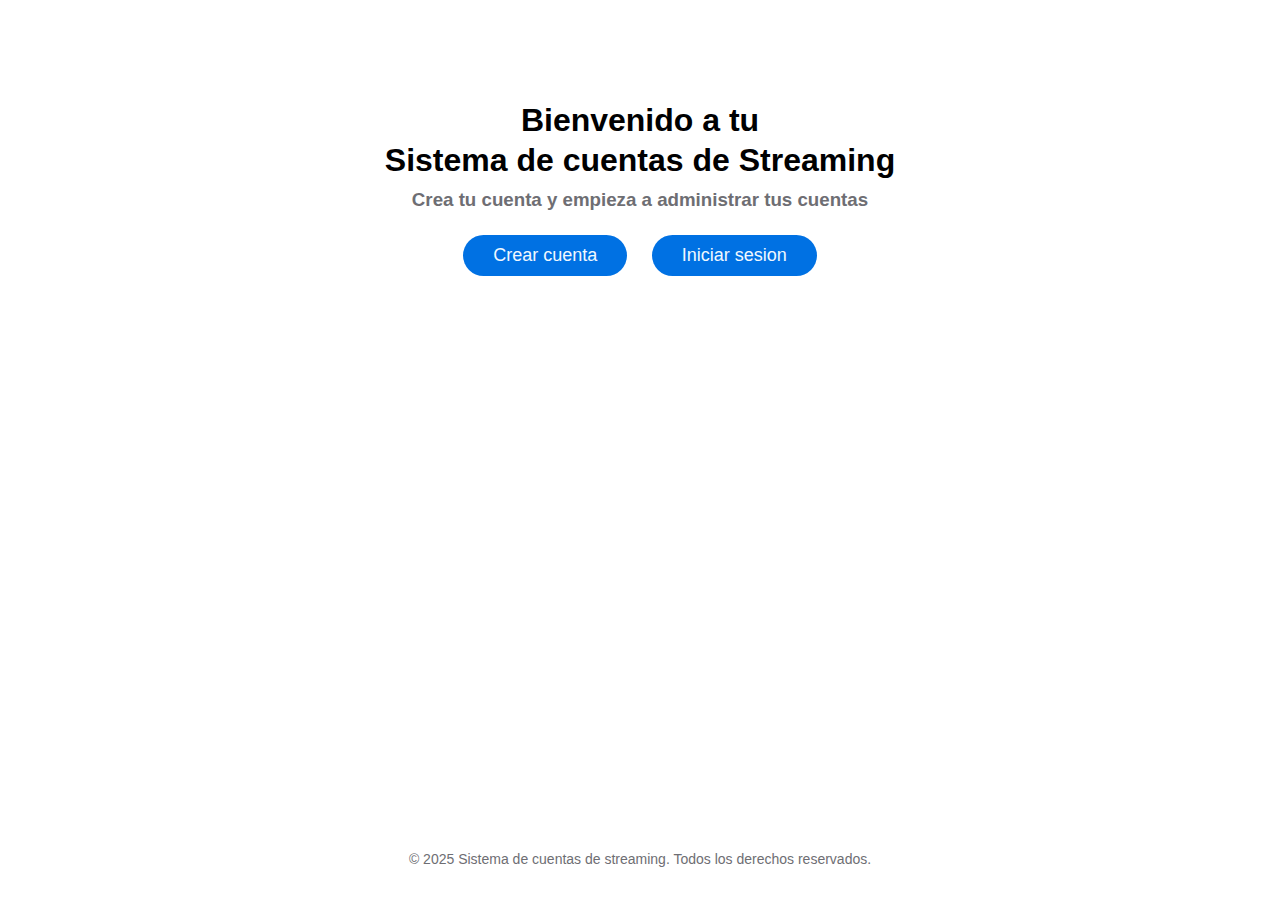
<file: index.html>
<!DOCTYPE html>
<html lang="es">
    <head>
        <meta charset="UTF-8">
        <meta name="viewport" content="width=device-width, initial-sacale=1.0">
        <title>Control Streaming</title>
        <link rel="stylesheet" href="../styles/styles.css"> 
    </head>
    <body>
        <header>
            <h1>Bienvenido a tu <br> Sistema de cuentas de Streaming</h1>
        </header>
    
        <main>
            <section>
                <h3>Crea tu cuenta y empieza a administrar tus cuentas</h3>
                <button onclick="irAregister()">Crear cuenta</button>
                <button onclick="irAlogin()">Iniciar sesion</button>
            </section>
        </main>
        <footer>
            <p>&copy; 2025 Sistema de cuentas de streaming. Todos los derechos reservados.</p>
        </footer>
        <script src="scripts/scripts.js"></script>
    </body> 
</html>
</file>
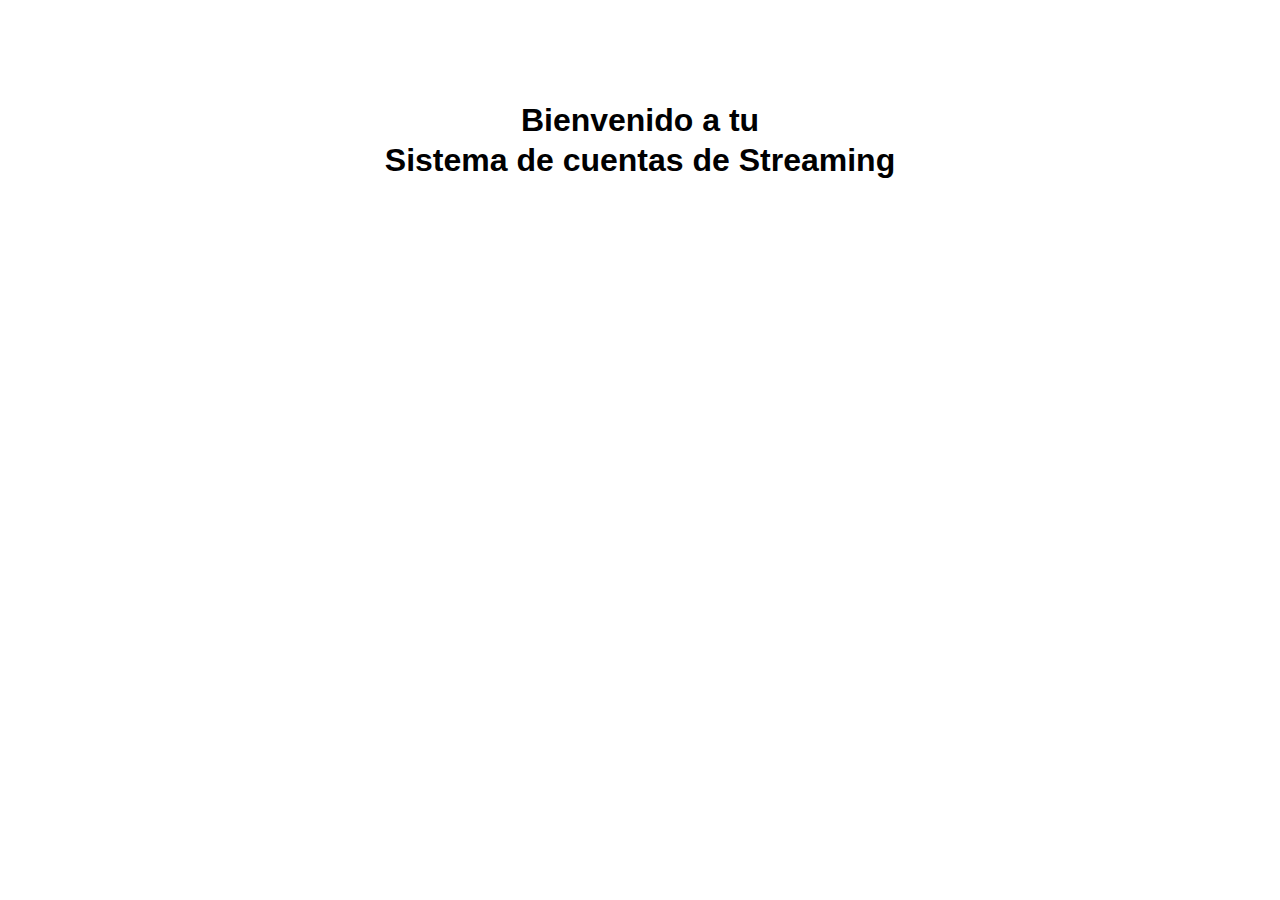
<file: home.html>
<!DOCTYPE html>
<html lang="es">
    <head>
        <meta charset="UTF-8">
        <meta name="viewport" content="width=device-width, initial-sacale=1.0">
        <title>Control Streaming</title>
        <link rel="stylesheet" href="styles/styles.css"> 
    </head>
    <body>
        <header>
            <h1>Bienvenido a tu <br> Sistema de cuentas de Streaming</h1>
        </header>
    </body>
</html>
</file>
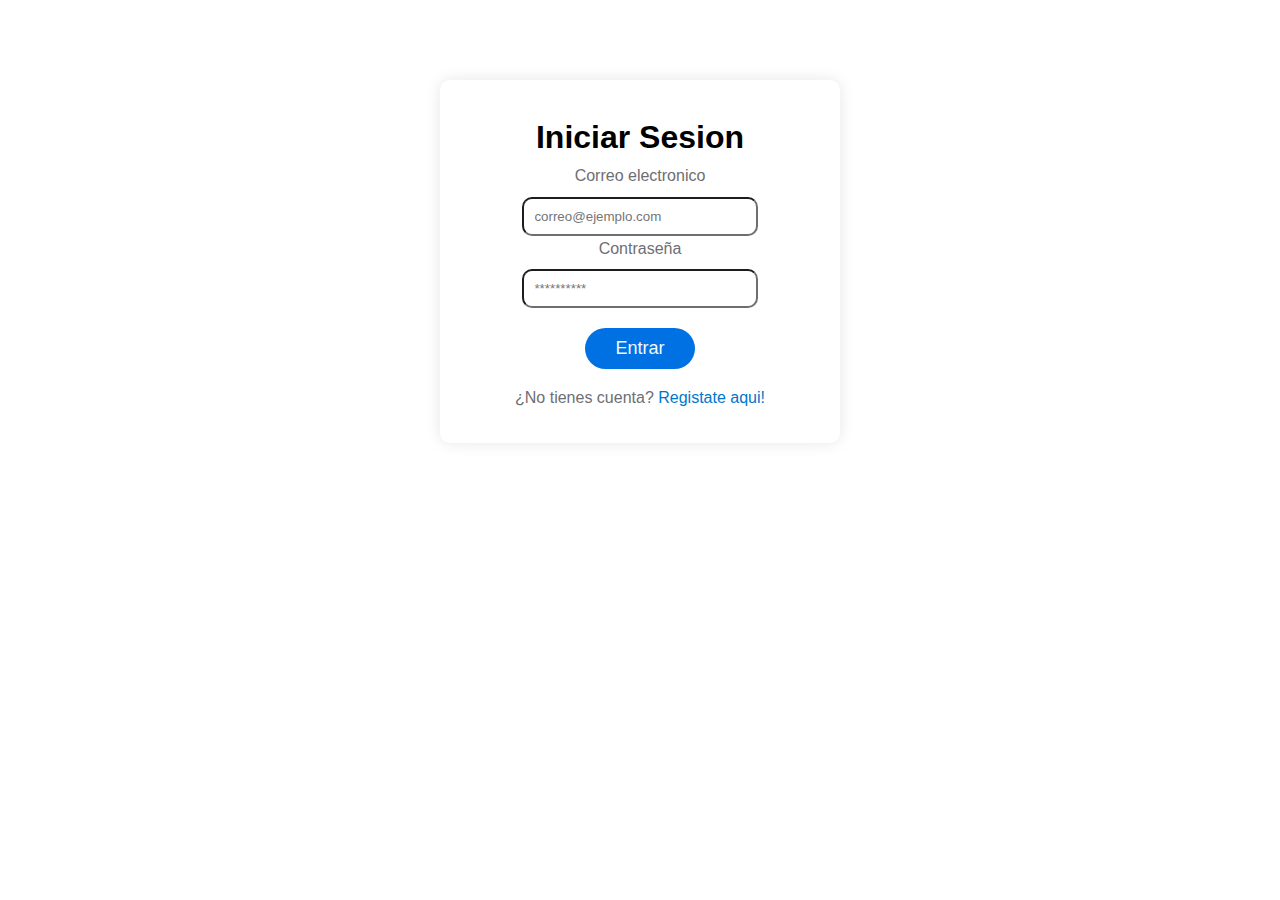
<file: login.html>
<!DOCTYPE html>
<html lang="es">
    <head>
        <meta charset="UTF-8">
        <meta name="viewport" content="width=device-width, initial-scale=1.0">
        <title>Inciar sesion - Control Streaming</title>
        <link rel="stylesheet" href="styles/styles.css"> 
    </head>
    <body>
        <div class="login-container">
            <h1>Iniciar Sesion</h1>
            <form id="login-form" action="php/login.php" method="POST">
                <div class="form-group">
                    <label for="email">Correo electronico</label>
                    <input type="email" id="email" name="email" placeholder="correo@ejemplo.com" required>
                </div>
                <div class="form-group">
                    <label for="password">Contraseña</label>
                    <input type="password" id="password" name="password" placeholder="**********" required>
                </div>
                <button type="submit">Entrar</button>
            </form>
            <p>¿No tienes cuenta? <a href="register.html"> Registate aqui!</a></p>
        </div>
        <script src="scripts/scripts.js"></script>
    </body>
</html>
</file>
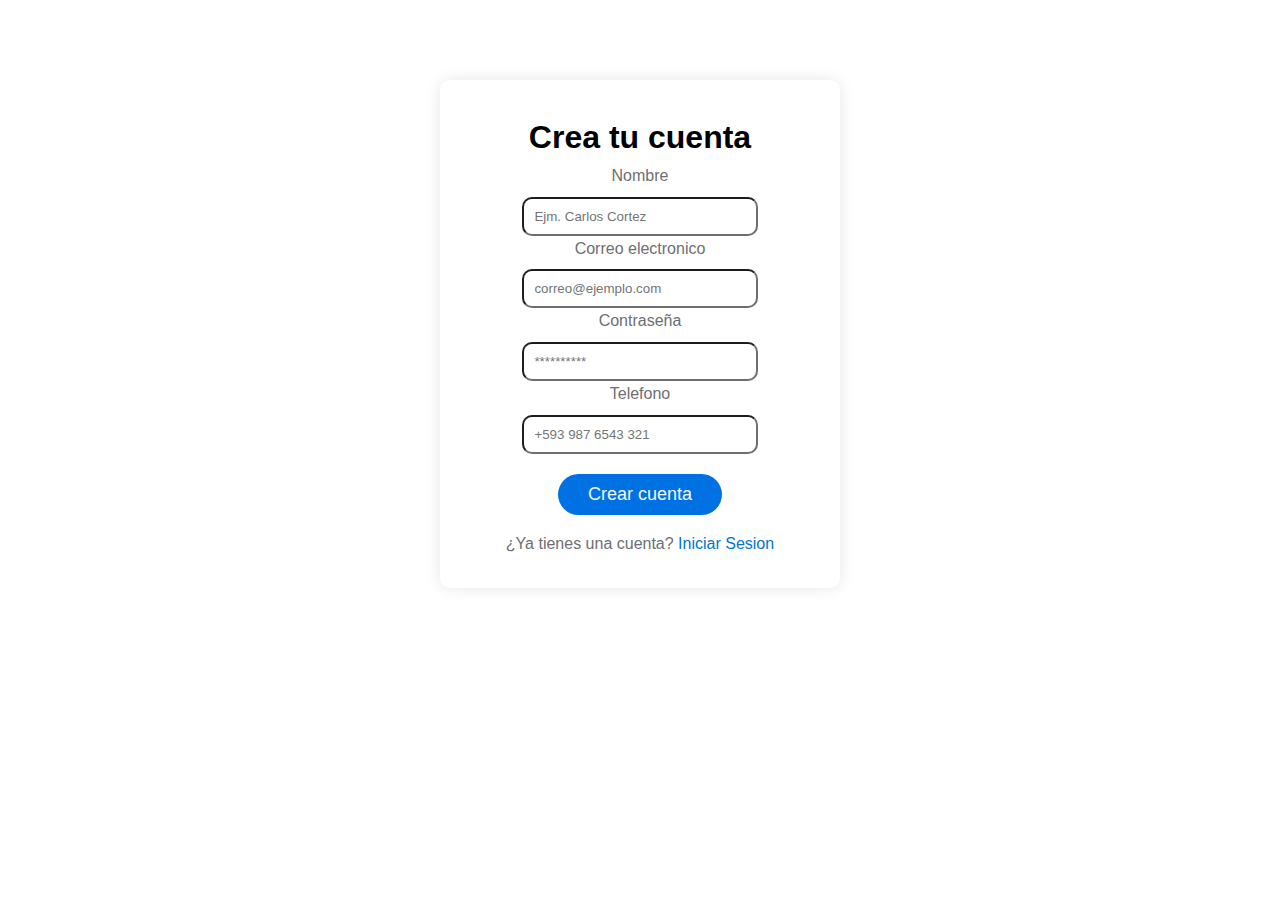
<file: register.html>
<!DOCTYPE html>
<html lang="es">
    <head>
        <meta charset="UTF-8">
        <meta name="viewport" content="width=device-width, initial-sacale=1.0">
        <title>Rgistarse - Control Streaming</title>
        <link rel="stylesheet" href="styles/styles.css">
    </head>
    <body>
      <div class="register-container">
        <h1>Crea tu cuenta</h1>
        <form id="register-form" action="php/register.php" method="POST">
            <div class="form-group">
                <label for="name">Nombre</label>
                <input type="text" id="name" name="name" placeholder="Ejm. Carlos Cortez" required>
            </div>
            <div class="form-group">
                <label for="email">Correo electronico</label>
                <input type="email" id="email" name="email" placeholder="correo@ejemplo.com" required>                            
            </div>
            <div class="form-group">
                <label for="password">Contraseña</label>
                <input type="password" id="password" name="password" placeholder="**********" required>
            </div>
            <div class="form-group">
                <label for="telefono">Telefono</label>
                <input type="tel" id="telefono" name="telefono" placeholder="+593 987 6543 321" required>
            </div>
            <button type="submit">Crear cuenta</button>
        </form>
        <p>¿Ya tienes una cuenta? <a href="login.html">Iniciar Sesion</a></p>
      </div>
      <script src="scripts/scripts.js"></script>
    </body>
</html>
</file>
<file: styles/styles.css>
/* ==========================================
   RESET & ESTILOS GLOBALES
========================================== */
* {
    margin: 0;
    padding: 0;
    box-sizing: border-box;
}

body {
    font-family: Arial, Helvetica, sans-serif;
    background-color: #fff;
    color: rgb(0, 0, 1);
    line-height: 1.6;
    text-align: center;
    padding: 20px;
    flex-direction: column;
    min-height: 100vh;
    display: flex;

}

/* ==========================================
 ESTILOS GENERALES PARA BOTONES
   (Usados en todas las páginas)
========================================== */

button {
    padding: 10px 30px;
    font-size: 18px;
    border: none;
    cursor: pointer;
    transition: background-color 0.3s ease;
    background-color: #0071e3;
    color: aliceblue;
    border-radius: 980px;
    margin: 20px 10px 0 10px;

}

button:hover {
    background-color: rgb(149, 149, 149);
    color: rgb(255, 255, 255);
}

/* ==========================================
   INDEX.HTML — Página principal
========================================== */

header {
    padding-top: 80px;
    line-height: 40px;
}

main {
    flex-grow: 1;
    padding: 5px;
    color: #6e6e73;
}

footer {
    padding: 10px;
    text-align: center;
    margin-top: 20px;
    margin-top: 30px;
    font-size: 14px;
    color: #333;
}

/* ==========================================
   FORMULARIOS (login y register)
========================================== */

.login-container,
.register-container {
    background-color: #fff;
    padding: 2rem;
    border-radius: 10px;
    box-shadow: 0 0 15px rgba(0, 0, 0, 0.1);
    width: 90%;
    max-width: 400px;
    margin: 60px auto;
    text-align: center;
}

.form-group {
    border-radius: 10px;
}

label {
    display: block;
    margin-bottom: 0.5rem;
    color: #6e6e73;
}
input[type="text"],
input[type="email"],
input[type="password"],
input[type="tel"] {
    width: 70%;
    padding: 10px;
    border-radius: 10px;
    border-color: #6e6e73;
}

input:focus {
    border-color: #0077cc;
}

/* TEXTO DEBAJO DEL FORMULARIO LOGIN-REGISTER*/
p {
    margin-top: 1rem;
    text-align: center;
    color: #6e6e73;
}

a {
    color: #0077cc;
    text-decoration: none;
}

a:hover {
    text-decoration: underline;
}

/* MENU */
.home-body {
    display: flex;
    min-height: 100vh;
    margin: 0;
    font-family: Arial, sans-serif;
}

.sidebar {
    width: 220px;
    background-color: #fff;
    display: flex;
    flex-direction: column;
    justify-content: space-between;
    border-right: 1px solid #e0e0e0;
    transition: width 0.3s ease;
    overflow: visible;
    padding-bottom: 40px;
    position: fixed;
    top: 0;
    left: 0;
    bottom: 0;
    height: 100vh;
    z-index: 100;
}

.sidebar.colapsada {
    width: 60px;
}

.sidebar-header {
    padding: 20px 15px;
}

.sidebar-header h2 {
    margin: 0;
    font-weight: bold;
    font-size: 18px;
}

.sidebar.colapsada .sidebar-header h2 {
    display: none !important;
}

.nav-link {
    position: relative;
    display: flex;
    align-items: center;
    padding: 10px 15px;
    text-decoration: none;
    color: #333;
}

.sidebar.colapsada .nav-link {
    justify-content: center;
    position: relative;
}

.icon {
    width: 35px;
    height: 35px;
    object-fit: contain;
}
/* Íconos menu */
.icon {
    width: 35px;
    height: 35px;
    object-fit: contain;
    margin-right: 10px;
}

.text-label {
    margin-left: 10px;
}

.sidebar.colapsada .text-label {
    display: none !important;
}

/* Tooltip oculto por defecto */
.tooltip-text {
    position: absolute;
    left: 60px;
    top: 50%;
    transform: translateY(-50%);
    background-color: #333;
    color: #fff;
    padding: 5px 10px;
    border-radius: 4px;
    font-size: 13px;
    white-space: nowrap;
    opacity: 0;
    visibility: hidden;
    transition: all 0.3s ease;
    z-index: 100;
    pointer-events: none;
    left: 55px;
    top: 50%;
    transform: translateY(-50%);
}

.sidebar.colapsada .nav-link {
    position: relative;
    justify-content: center;
}

.sidebar.colapsada .nav-link:hover .tooltip-text {
    opacity: 1;
    visibility: visible;
}

/* Sub menu "Mas"*/
.dropdown-menu {
    position: absolute;
    left: 100%;
    top: -10px;
    background-color: #fff;
    border: 1px solid #ccc;
    padding: 5px 0;
    border-radius: 6px;
    box-shadow: 0 2px 6px rgba(0, 0, 0, 0.1);
    display: none;
    z-index: 200;
    min-width: 150px;
}

.dropdown-item {
    display: block;
    padding: 10px 15px;
    color: #333;
    text-decoration: none;
    font-size: 14px;
}

.dropdown-item:hover {
    background-color: #f1f1f1;
}

.sidebar.colapsada .dropdown-menu {
    left: 60px;
}
/* ==========================================
   SIDEBAR DE CUENTAS
========================================== */

.sidebar-plataformas {
    width: 180px;
    background-color: #fff;
    border-right: 1px solid #e0e0e0;
    padding: 0 20px;
    height: 100vh;
    position: fixed;
    top: 0;
    left: 220px;
    z-index: 90;
    overflow-y: auto;
    display: flex;
    flex-direction: column;
    justify-content: center;
}

.sidebar.colapsada + .sidebar-plataformas {
    left: 60px;
}

.sidebar + .sidebar-plataformas {
    left: 220px;
}

.plataforma-lista {
    list-style: none;
    padding: 0;
    margin: 0;
    align-items: flex-start;
}

.plataforma {
    margin-bottom: 12px;
    font-size: 16px;
    cursor: pointer;
    transition: color 0.3s ease;
    text-align: left;
    width: 100%;
}

.plataforma:hover {
    color: #333;
}

.plataforma.activa {
    font-weight: bold;
}

.boton-plataforma {
    margin-top: 30px;
    text-align: center;
    align-self: center;
}

.boton-plataforma button {
    background-color: #337ded;
    color: white;
    padding: 8px 18px; 
    border-radius: 20px;
    border: none;
    cursor: pointer;
    font-size: 14px;
    width: auto;  
    min-width: 120px; 
    display: inline-block;
}

.boton-plataforma button:hover {
    background-color: rgb(149, 149, 149);
    color: rgb(255, 255, 255);
}

/* ==========================================
   CONTENIDO DE LAS PAGINAS
========================================== */

.contenido {
    margin-left: 220px; 
    padding: 40px;
    width: calc(100% - 220px);
    transition: margin-left 0.3s ease, width 0.3s ease;
}

/* ==========================================
   CONTENIDO PARA MODAL + PLATAFORMA
========================================== */

.modal {
    display: none;
    position: fixed;
    z-index: 999;
    left: 0;
    top: 0;
    width: 100%;
    height: 100%;
    overflow: auto;
    background-color: rgba(0,0,0,0.4);
  }
  
  .modal-contenido {
    background-color: #fff;
    margin: 10% auto;
    padding: 30px;
    border: 1px solid #888;
    width: 350px;
    border-radius: 10px;
    text-align: center;
  }

  .modal-contenido h2 {
    margin-bottom: 20px;
    font-size: 20px;
    font-weight: bold;
    white-space: nowrap; 
  }

  .modal-contenido input {
    margin-top: 10px;
    width: 100%;
    padding: 10px;
    margin-bottom: 15px;
  }
  
  .modal-contenido button {
    background-color: #0071e3;
    color: white;
    padding: 10px 20px;
    border: none;
    border-radius: 8px;
    cursor: pointer;
  }
  
  .cerrar-modal {
    float: right;
    font-size: 24px;
    font-weight: bold;
    cursor: pointer;
  }
  
  /* BOTON ELIMINAR PLATAFORMA */
  .btn-eliminar {
    padding: 10px 20px;
    background-color: #e53935;
    color: white;
    border: none;
    border-radius: 8px;
    cursor: pointer;
    font-size: 15px;
    transition: background-color 0.3s ease;
}

.btn-eliminar:hover {
    background-color: #c62828;
}

/* TATBLA */
table {
    width: 100%;
    border-collapse: collapse;
    margin-top: 20px;
  }
  th, td {
    border: 1px solid #ccc;
    padding: 10px;
    text-align: center;
  }
  th {
    background-color: #ddd;
  }
  .perfil-btn {
    background-color: transparent;
    border: none;
    color: #0071e3;
    cursor: pointer;
    font-weight: bold;
  }

  /* Modal */
  .modal {
    display: none;
    position: fixed;
    z-index: 999;
    left: 0;
    top: 0;
    width: 100%;
    height: 100%;
    overflow: auto;
    background-color: rgba(0, 0, 0, 0.4);
  }

  .modal-contenido {
    background-color: #fff;
    margin: 10% auto;
    padding: 20px;
    border-radius: 10px;
    width: 400px;
    position: relative;
  }

  .modal-contenido h3 {
    margin-top: 0;
  }

  .cerrar-modal {
    position: absolute;
    top: 10px;
    right: 15px;
    font-size: 24px;
    cursor: pointer;
  }

  .modal-contenido button {
    margin-top: 15px;
    margin-right: 10px;
    padding: 8px 15px;
    border: none;
    background-color: #0071e3;
    color: #fff;
    border-radius: 5px;
    cursor: pointer;
  }
</file>
